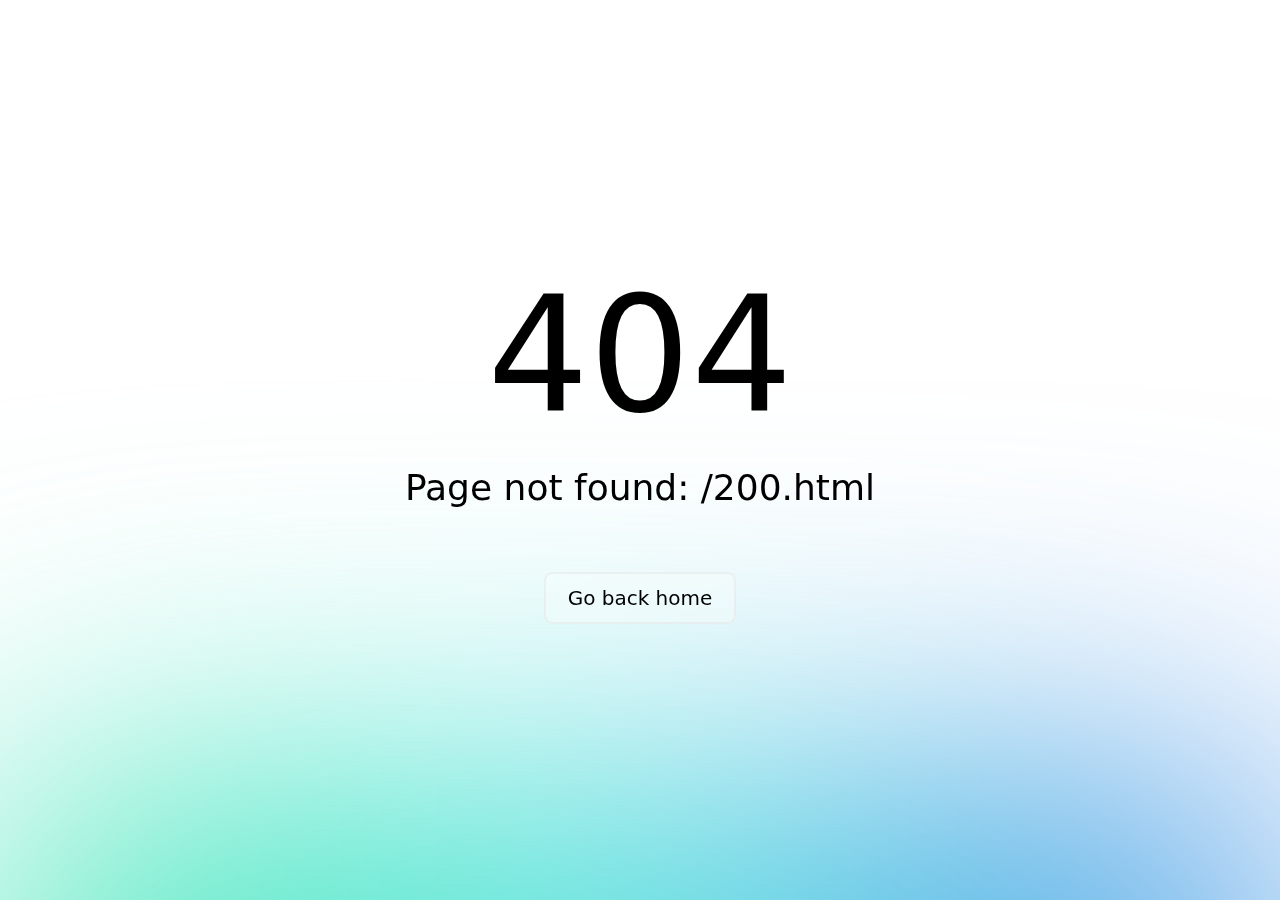
<file: 200.html>
<!DOCTYPE html>
<html >
<head><meta charset="utf-8">
<meta name="viewport" content="width=device-width, initial-scale=1"><link rel="modulepreload" as="script" crossorigin href="/_nuxt/entry.8de4f181.js"><link rel="prefetch" as="script" crossorigin href="/_nuxt/error-component.11aff1af.js"></head>
<body ><div id="__nuxt"></div><script type="application/json" id="__NUXT_DATA__" data-ssr="false">[{"_errors":1,"serverRendered":2,"data":3,"state":4},{},false,{},{}]</script><script>window.__NUXT__={};window.__NUXT__.config={public:{},app:{baseURL:"/",buildAssetsDir:"/_nuxt/",cdnURL:""}}</script><script type="module" src="/_nuxt/entry.8de4f181.js" crossorigin></script></body>
</html>
</file>
